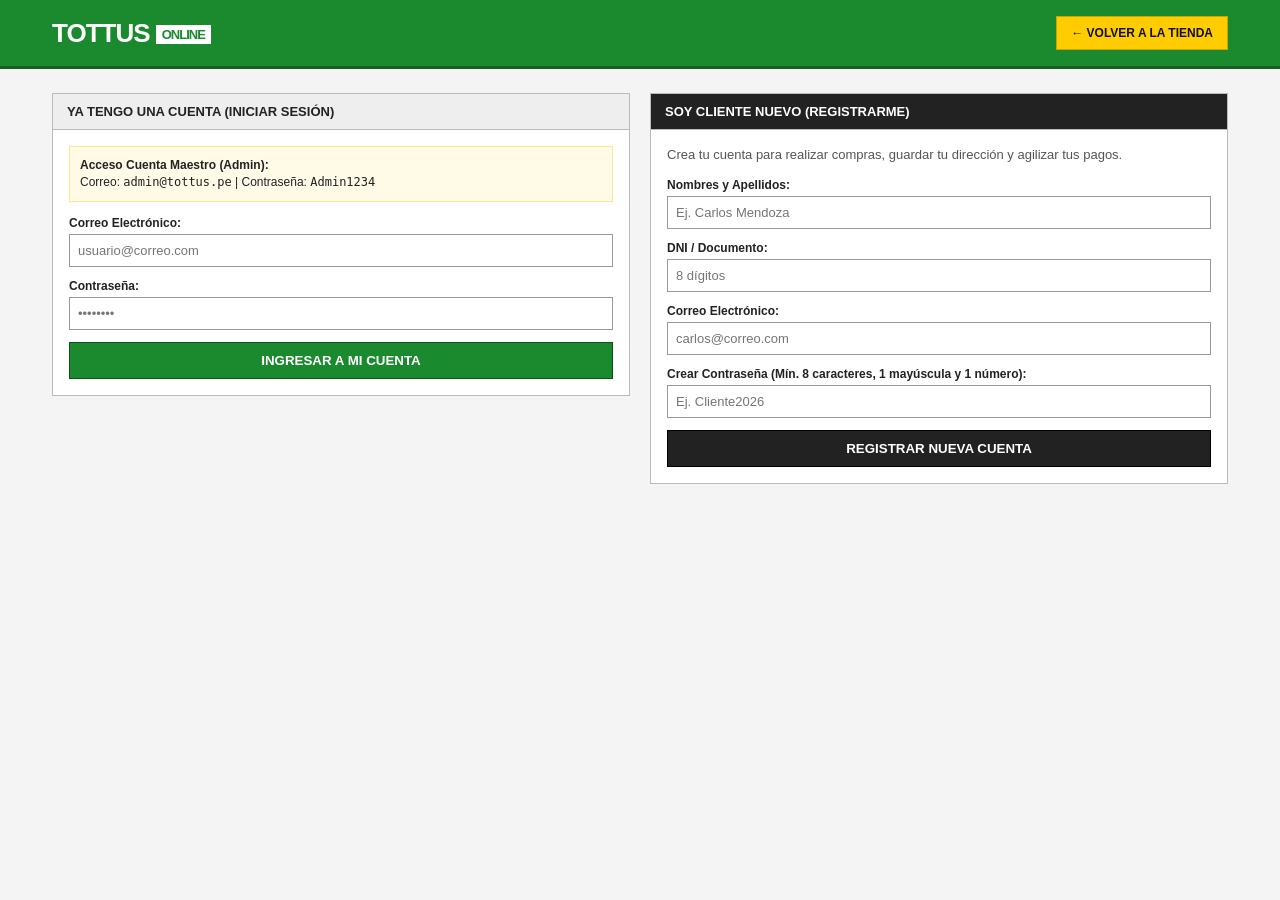
<file: tienda-store/admin.html>
<!DOCTYPE html>
<html lang="es">
<head>
  <meta charset="UTF-8">
  <meta name="viewport" content="width=device-width, initial-scale=1.0">
  <meta http-equiv="Content-Security-Policy" content="default-src 'self'; style-src 'self' 'unsafe-inline'; script-src 'self';">
  <meta http-equiv="X-Content-Type-Options" content="nosniff">
  <title>Panel Cuenta Maestro | TOTTUS ONLINE</title>
  <link rel="stylesheet" href="css/styles.css">
</head>
<body>

  <header class="site-header admin-site-header">
    <div class="container header-grid">
      <div class="logo-box">
        <a href="index.html">TOTTUS <span>PANEL MAESTRO</span></a>
      </div>
      <div class="admin-nav-actions">
        <a href="index.html" class="btn-header-cart">VER TIENDA EN VIVO</a>
        <button type="button" id="admin-logout-btn" class="btn-danger-square">CERRAR SESIÓN</button>
      </div>
    </div>
  </header>

  <div class="container admin-container">
    <!-- Bloque 1: Promoción Global -->
    <section class="square-panel mb-16">
      <div class="panel-title-bar">
        <h3>1. CONFIGURACIÓN DE CINTILLO PROMOCIONAL GLOBAL</h3>
      </div>
      <div class="panel-body inline-form">
        <input type="text" id="admin-promo-input" placeholder="Escribe el anuncio promocional de la cabecera...">
        <button type="button" id="save-promo-btn" class="btn-dark-square">GUARDAR PROMOCIÓN</button>
      </div>
    </section>

    <!-- Bloque 2: Formulario de Producto -->
    <section class="square-panel mb-16">
      <div class="panel-title-bar">
        <h3 id="form-section-title">2. AGREGAR NUEVO PRODUCTO AL CATÁLOGO</h3>
      </div>
      <form id="product-form" class="panel-body admin-form-grid">
        <input type="hidden" id="edit-prod-id">

        <div class="form-group">
          <label>Nombre del Producto:</label>
          <input type="text" id="prod-name" required placeholder="Ej. Aceite de Oliva Extra Virgen 500ml">
        </div>
        <div class="form-group">
          <label>Marca:</label>
          <input type="text" id="prod-brand" required placeholder="Ej. COSTEÑO">
        </div>
        <div class="form-group">
          <label>Categoría:</label>
          <select id="prod-category">
            <option value="Abarrotes">Abarrotes</option>
            <option value="Lacteos">Lácteos y Huevos</option>
            <option value="Frescos">Carnes y Frescos</option>
            <option value="Bebidas">Bebidas</option>
            <option value="Limpieza">Limpieza</option>
          </select>
        </div>
        <div class="form-group">
          <label>Ícono / Emoji:</label>
          <input type="text" id="prod-emoji" value="📦" maxlength="4">
        </div>
        <div class="form-group">
          <label>Precio Final / Oferta (S/):</label>
          <input type="number" id="prod-price" step="0.10" min="0.10" required placeholder="14.90">
        </div>
        <div class="form-group">
          <label>Precio Regular Tachado (Opcional):</label>
          <input type="number" id="prod-old-price" step="0.10" min="0" placeholder="Dejar vacío si no es oferta">
        </div>

        <div class="form-actions-row">
          <button type="submit" class="btn-primary-square">GUARDAR PRODUCTO</button>
          <button type="button" id="cancel-edit-btn" class="btn-secondary-square hidden">CANCELAR EDICIÓN</button>
        </div>
      </form>
    </section>

    <!-- Bloque 3: Tabla de Inventario -->
    <section class="square-panel">
      <div class="panel-title-bar">
        <h3>3. INVENTARIO Y GESTIÓN DE OFERTAS (<span id="total-admin-products">0</span>)</h3>
      </div>
      <div class="panel-body table-responsive">
        <table class="classic-table">
          <thead>
            <tr>
              <th>SKU</th>
              <th>Producto</th>
              <th>Marca</th>
              <th>Categoría</th>
              <th>Precio Normal</th>
              <th>Precio Venta</th>
              <th>Estado</th>
              <th>Acciones</th>
            </tr>
          </thead>
          <tbody id="admin-inventory-tbody"></tbody>
        </table>
      </div>
    </section>
  </div>

  <script src="js/security.js"></script>
  <script src="js/store.js"></script>
  <script src="js/admin.js"></script>
</body>
</html>
</file>
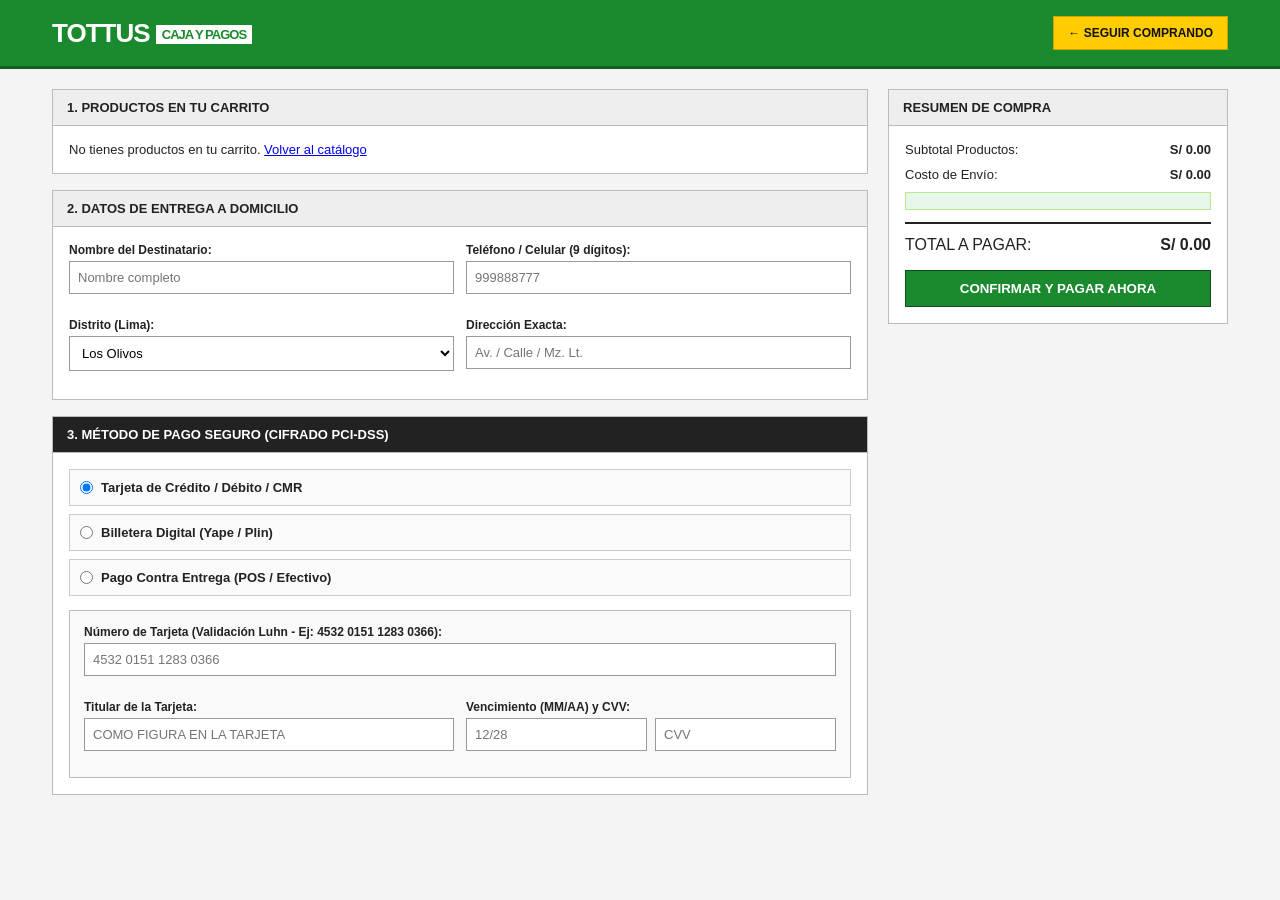
<file: tienda-store/checkout.html>
<!DOCTYPE html>
<html lang="es">
<head>
  <meta charset="UTF-8">
  <meta name="viewport" content="width=device-width, initial-scale=1.0">
  <meta http-equiv="Content-Security-Policy" content="default-src 'self'; style-src 'self' 'unsafe-inline'; script-src 'self';">
  <meta http-equiv="X-Content-Type-Options" content="nosniff">
  <title>Pasarela de Pagos | TOTTUS ONLINE</title>
  <link rel="stylesheet" href="css/styles.css">
</head>
<body>

  <header class="site-header">
    <div class="container header-grid">
      <div class="logo-box">
        <a href="index.html">TOTTUS <span>CAJA Y PAGOS</span></a>
      </div>
      <div>
        <a href="index.html" class="btn-header-cart">&larr; SEGUIR COMPRANDO</a>
      </div>
    </div>
  </header>

  <div class="container checkout-layout" id="checkout-main-container">
    
    <!-- COLUMNA IZQUIERDA: Detalle del Carrito + Datos de Entrega + Método de Pago -->
    <div class="checkout-left">
      
      <!-- Paso 1: Revisión de Productos -->
      <section class="square-panel mb-16">
        <div class="panel-title-bar">
          <h3>1. PRODUCTOS EN TU CARRITO</h3>
        </div>
        <div class="panel-body" id="checkout-cart-list"></div>
      </section>

      <!-- Paso 2: Datos de Despacho -->
      <section class="square-panel mb-16">
        <div class="panel-title-bar">
          <h3>2. DATOS DE ENTREGA A DOMICILIO</h3>
        </div>
        <div class="panel-body checkout-form-grid">
          <div class="form-group">
            <label>Nombre del Destinatario:</label>
            <input type="text" id="ship-name" required placeholder="Nombre completo">
          </div>
          <div class="form-group">
            <label>Teléfono / Celular (9 dígitos):</label>
            <input type="tel" id="ship-phone" required maxlength="9" placeholder="999888777">
          </div>
          <div class="form-group">
            <label>Distrito (Lima):</label>
            <select id="ship-district">
              <option value="Los Olivos">Los Olivos</option>
              <option value="San Martín de Porres">San Martín de Porres</option>
              <option value="Independencia">Independencia</option>
              <option value="Miraflores">Miraflores</option>
              <option value="San Isidro">San Isidro</option>
              <option value="Santiago de Surco">Santiago de Surco</option>
            </select>
          </div>
          <div class="form-group">
            <label>Dirección Exacta:</label>
            <input type="text" id="ship-address" required placeholder="Av. / Calle / Mz. Lt.">
          </div>
        </div>
      </section>

      <!-- Paso 3: Pasarela de Pago -->
      <section class="square-panel">
        <div class="panel-title-bar dark-bar">
          <h3>3. MÉTODO DE PAGO SEGURO (CIFRADO PCI-DSS)</h3>
        </div>
        <div class="panel-body">
          <div class="payment-methods-tabs">
            <label class="pay-option">
              <input type="radio" name="payment_method" value="card" checked> Tarjeta de Crédito / Débito / CMR
            </label>
            <label class="pay-option">
              <input type="radio" name="payment_method" value="yape"> Billetera Digital (Yape / Plin)
            </label>
            <label class="pay-option">
              <input type="radio" name="payment_method" value="cash"> Pago Contra Entrega (POS / Efectivo)
            </label>
          </div>

          <!-- Formulario Tarjeta -->
          <div id="method-card-box" class="payment-details-box">
            <div class="checkout-form-grid">
              <div class="form-group full-col">
                <label>Número de Tarjeta (Validación Luhn - Ej: 4532 0151 1283 0366):</label>
                <input type="text" id="card-number" maxlength="19" autocomplete="off" placeholder="4532 0151 1283 0366">
              </div>
              <div class="form-group">
                <label>Titular de la Tarjeta:</label>
                <input type="text" id="card-holder" autocomplete="off" placeholder="COMO FIGURA EN LA TARJETA">
              </div>
              <div class="form-group">
                <label>Vencimiento (MM/AA) y CVV:</label>
                <div class="inline-two">
                  <input type="text" id="card-exp" maxlength="5" autocomplete="off" placeholder="12/28">
                  <input type="password" id="card-cvv" maxlength="3" autocomplete="off" placeholder="CVV">
                </div>
              </div>
            </div>
          </div>

          <!-- Formulario Yape / Plin -->
          <div id="method-yape-box" class="payment-details-box hidden">
            <p><strong>Escanea o transfiere al número oficial:</strong> <code>987-654-321</code> (TOTTUS PERÚ S.A.)</p>
            <div class="form-group mt-10">
              <label>Ingresa el código de aprobación (6 dígitos):</label>
              <input type="text" id="yape-code" maxlength="6" autocomplete="off" placeholder="Ej. 482910">
            </div>
          </div>

          <!-- Formulario Contra Entrega -->
          <div id="method-cash-box" class="payment-details-box hidden">
            <p>El repartidor llevará un terminal POS inalámbrico o vuelto exacto al momento de entregar tu pedido.</p>
          </div>
        </div>
      </section>
    </div>

    <!-- COLUMNA DERECHA: Resumen de Orden -->
    <aside class="checkout-right">
      <section class="square-panel">
        <div class="panel-title-bar">
          <h3>RESUMEN DE COMPRA</h3>
        </div>
        <div class="panel-body">
          <div class="summary-line">
            <span>Subtotal Productos:</span>
            <strong id="summary-subtotal">S/ 0.00</strong>
          </div>
          <div class="summary-line">
            <span>Costo de Envío:</span>
            <strong id="summary-shipping">S/ 0.00</strong>
          </div>
          <div class="summary-note" id="shipping-hint"></div>
          <div class="summary-total">
            <span>TOTAL A PAGAR:</span>
            <strong id="summary-total">S/ 0.00</strong>
          </div>

          <p id="checkout-error" class="error-text"></p>
          <button type="button" id="confirm-payment-btn" class="btn-primary-square">CONFIRMAR Y PAGAR AHORA</button>
        </div>
      </section>
    </aside>

  </div>

  <!-- Pantalla de Boleta Electrónica (Se muestra tras pagar) -->
  <div class="container hidden" id="receipt-container">
    <div class="square-panel receipt-box">
      <div class="panel-title-bar">
        <h3>COMPROBANTE DE PAGO ELECTRÓNICO - PEDIDO CONFIRMADO</h3>
      </div>
      <div class="panel-body" id="receipt-content"></div>
    </div>
  </div>

  <script src="js/security.js"></script>
  <script src="js/store.js"></script>
  <script src="js/checkout.js"></script>
</body>
</html>
</file>
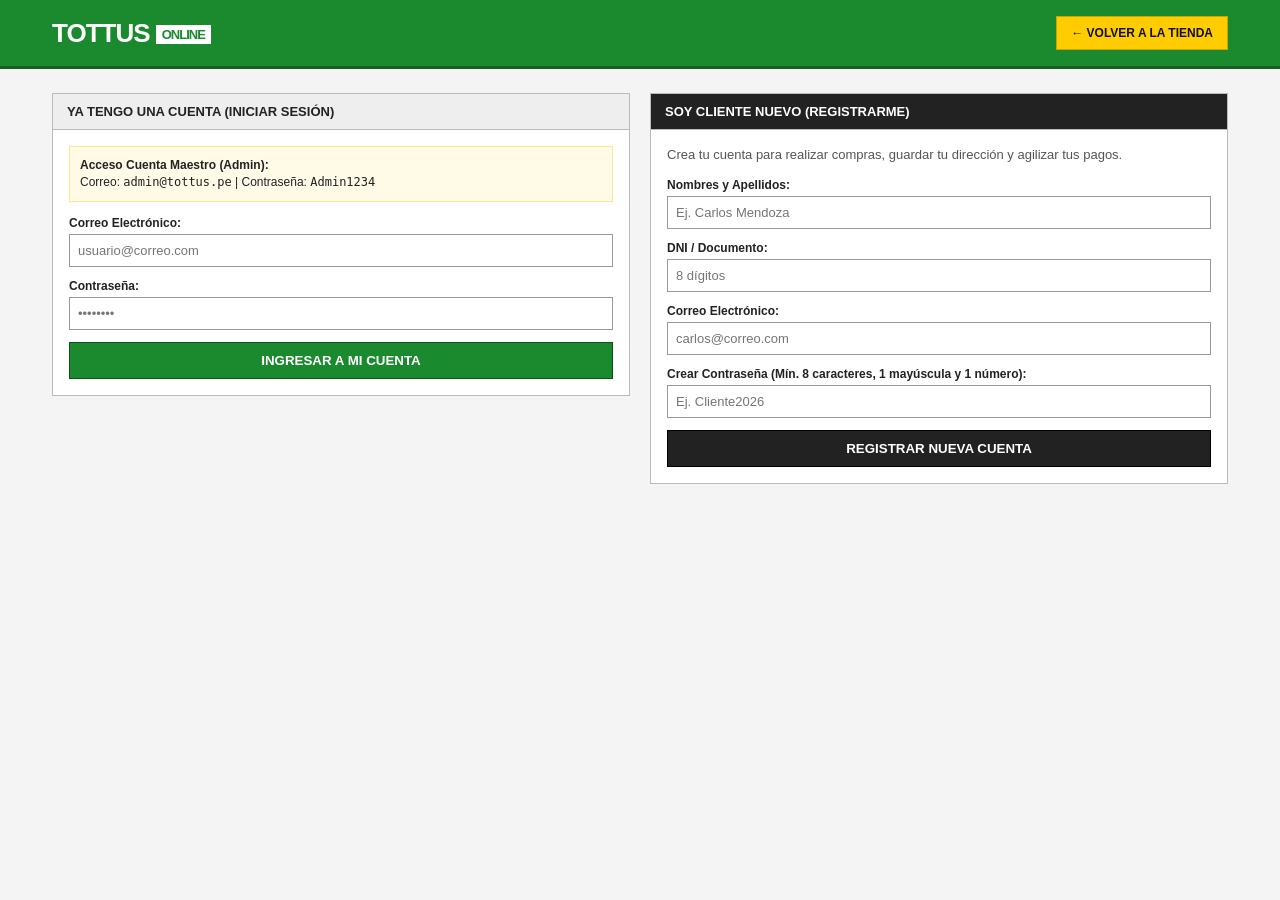
<file: tienda-store/login.html>
<!DOCTYPE html>
<html lang="es">
<head>
  <meta charset="UTF-8">
  <meta name="viewport" content="width=device-width, initial-scale=1.0">
  <meta http-equiv="Content-Security-Policy" content="default-src 'self'; style-src 'self' 'unsafe-inline'; script-src 'self';">
  <meta http-equiv="X-Content-Type-Options" content="nosniff">
  <title>Acceso de Usuarios | TOTTUS ONLINE</title>
  <link rel="stylesheet" href="css/styles.css">
</head>
<body>

  <header class="site-header">
    <div class="container header-grid">
      <div class="logo-box">
        <a href="index.html">TOTTUS <span>ONLINE</span></a>
      </div>
      <div>
        <a href="index.html" class="btn-header-cart">&larr; VOLVER A LA TIENDA</a>
      </div>
    </div>
  </header>

  <div class="container auth-page-wrapper">
    <!-- Columna 1: Iniciar Sesión -->
    <section class="square-panel">
      <div class="panel-title-bar">
        <h2>YA TENGO UNA CUENTA (INICIAR SESIÓN)</h2>
      </div>
      <form id="login-form" class="panel-body" autocomplete="off">
        <div class="info-note">
          <strong>Acceso Cuenta Maestro (Admin):</strong><br>
          Correo: <code>admin@tottus.pe</code> | Contraseña: <code>Admin1234</code>
        </div>

        <div class="form-group">
          <label>Correo Electrónico:</label>
          <input type="email" id="login-email" required placeholder="usuario@correo.com">
        </div>
        <div class="form-group">
          <label>Contraseña:</label>
          <input type="password" id="login-password" required placeholder="••••••••">
        </div>

        <p id="login-error" class="error-text"></p>
        <button type="submit" class="btn-primary-square">INGRESAR A MI CUENTA</button>
      </form>
    </section>

    <!-- Columna 2: Registrar Nuevo Usuario -->
    <section class="square-panel">
      <div class="panel-title-bar dark-bar">
        <h2>SOY CLIENTE NUEVO (REGISTRARME)</h2>
      </div>
      <form id="register-form" class="panel-body" autocomplete="off">
        <p class="panel-desc">Crea tu cuenta para realizar compras, guardar tu dirección y agilizar tus pagos.</p>

        <div class="form-group">
          <label>Nombres y Apellidos:</label>
          <input type="text" id="reg-name" required placeholder="Ej. Carlos Mendoza">
        </div>
        <div class="form-group">
          <label>DNI / Documento:</label>
          <input type="text" id="reg-dni" required maxlength="8" pattern="\d{8}" placeholder="8 dígitos">
        </div>
        <div class="form-group">
          <label>Correo Electrónico:</label>
          <input type="email" id="reg-email" required placeholder="carlos@correo.com">
        </div>
        <div class="form-group">
          <label>Crear Contraseña (Mín. 8 caracteres, 1 mayúscula y 1 número):</label>
          <input type="password" id="reg-password" required minlength="8" placeholder="Ej. Cliente2026">
        </div>

        <p id="reg-error" class="error-text"></p>
        <button type="submit" class="btn-dark-square full-width">REGISTRAR NUEVA CUENTA</button>
      </form>
    </section>
  </div>

  <script src="js/security.js"></script>
  <script src="js/store.js"></script>
  <script src="js/auth.js"></script>
</body>
</html>
</file>
<file: tienda-store/css/styles.css>
/* Estética clásica estrictamente cuadrada (0px radius) */
* {
  box-sizing: border-box;
  margin: 0;
  padding: 0;
  border-radius: 0 !important;
}

body {
  font-family: Arial, Helvetica, sans-serif;
  font-size: 13px;
  color: #222222;
  background-color: #f4f4f4;
}

.container {
  max-width: 1200px;
  margin: 0 auto;
  padding: 0 12px;
}

.mb-16 { margin-bottom: 16px; }
.mt-10 { margin-top: 10px; }
.full-width { width: 100%; }
.hidden { display: none !important; }

/* Barra superior */
.top-strip {
  background-color: #222222;
  color: #eeeeee;
  font-size: 11px;
  padding: 6px 0;
}

.strip-flex {
  display: flex;
  justify-content: space-between;
  align-items: center;
  flex-wrap: wrap;
  gap: 8px;
}

.user-controls {
  display: flex;
  align-items: center;
  gap: 10px;
}

.top-link {
  color: #ffcc00;
  font-weight: bold;
  text-decoration: underline;
  background: none;
  border: none;
  font-size: 11px;
  cursor: pointer;
}

.admin-badge-link {
  background-color: #d90000;
  color: #ffffff;
  padding: 2px 6px;
  font-weight: bold;
  text-decoration: none;
  font-size: 11px;
}

/* Cintillo global */
.global-promo-bar {
  background-color: #ffcc00;
  color: #111111;
  border-bottom: 1px solid #cca300;
  padding: 7px 0;
  text-align: center;
  font-size: 12px;
}

/* Cabecera */
.site-header {
  background-color: #1b8a2e;
  border-bottom: 3px solid #126120;
}

.admin-site-header {
  background-color: #800000;
  border-bottom: 3px solid #4d0000;
}

.header-grid {
  display: flex;
  align-items: center;
  justify-content: space-between;
  gap: 16px;
  padding: 16px 12px;
}

.logo-box a {
  color: #ffffff;
  text-decoration: none;
  font-size: 26px;
  font-weight: bold;
  letter-spacing: -1px;
}

.logo-box span {
  background-color: #ffffff;
  color: #1b8a2e;
  font-size: 13px;
  padding: 2px 6px;
  vertical-align: middle;
}

.admin-site-header .logo-box span {
  color: #800000;
}

.search-box {
  display: flex;
  flex: 1;
  max-width: 550px;
}

.search-box input {
  flex: 1;
  padding: 9px 10px;
  border: 1px solid #0e4f19;
  font-size: 13px;
  outline: none;
}

.search-box button {
  background-color: #111111;
  color: #ffffff;
  border: 1px solid #111111;
  padding: 0 18px;
  font-weight: bold;
  font-size: 12px;
  cursor: pointer;
}

.btn-header-cart {
  display: inline-block;
  background-color: #ffcc00;
  color: #111111;
  border: 1px solid #cca300;
  padding: 9px 14px;
  font-size: 12px;
  font-weight: bold;
  text-decoration: none;
}

.btn-header-cart:hover {
  background-color: #e6b800;
}

/* Menú horizontal */
.main-nav {
  background-color: #146b23;
  border-top: 1px solid #259e39;
}

.nav-links {
  display: flex;
  flex-wrap: wrap;
}

.nav-item {
  color: #ffffff;
  text-decoration: none;
  font-weight: bold;
  font-size: 12px;
  padding: 10px 16px;
  border-right: 1px solid #1b8a2e;
}

.nav-item:hover,
.nav-item.active {
  background-color: #0d4717;
}

.breadcrumb-bar {
  background-color: #ffffff;
  border-bottom: 1px solid #dcdcdc;
  padding: 8px 0;
  font-size: 12px;
  color: #666666;
  margin-bottom: 16px;
}

/* Layout Catálogo */
.page-layout {
  display: grid;
  grid-template-columns: 240px 1fr;
  gap: 16px;
  align-items: start;
  margin-bottom: 40px;
}

.sidebar-filters {
  background-color: #ffffff;
  border: 1px solid #cccccc;
}

.filter-header {
  background-color: #eeeeee;
  border-bottom: 1px solid #cccccc;
  padding: 10px 12px;
  display: flex;
  justify-content: space-between;
  align-items: center;
}

.filter-header h3 { font-size: 13px; }

#clear-filters-btn {
  background: none;
  border: none;
  color: #1b8a2e;
  text-decoration: underline;
  font-size: 11px;
  cursor: pointer;
}

.filter-block {
  padding: 12px;
  border-bottom: 1px solid #e0e0e0;
}

.filter-block h4 {
  font-size: 12px;
  margin-bottom: 8px;
  padding-bottom: 4px;
  border-bottom: 1px solid #eeeeee;
}

.check-row {
  display: flex;
  align-items: center;
  gap: 7px;
  margin-bottom: 6px;
  cursor: pointer;
  font-size: 12px;
}

.price-inputs {
  display: flex;
  align-items: center;
  gap: 6px;
  margin-bottom: 8px;
}

.price-inputs input {
  width: 100%;
  padding: 5px;
  border: 1px solid #bbbbbb;
  font-size: 12px;
}

.btn-sidebar {
  width: 100%;
  background-color: #444444;
  color: #ffffff;
  border: 1px solid #222222;
  padding: 6px;
  font-size: 11px;
  font-weight: bold;
  cursor: pointer;
}

.toolbar {
  background-color: #ffffff;
  border: 1px solid #cccccc;
  padding: 10px 14px;
  margin-bottom: 14px;
  display: flex;
  justify-content: space-between;
  align-items: center;
}

.sort-box select {
  padding: 4px 8px;
  border: 1px solid #bbbbbb;
  font-size: 12px;
  background-color: #ffffff;
}

/* Grilla y Tarjetas */
.products-grid {
  display: grid;
  grid-template-columns: repeat(auto-fill, minmax(215px, 1fr));
  gap: 12px;
}

.product-card {
  background-color: #ffffff;
  border: 1px solid #cccccc;
  padding: 12px;
  display: flex;
  flex-direction: column;
  justify-content: space-between;
  position: relative;
}

.product-card:hover { border-color: #1b8a2e; }

.offer-flag {
  position: absolute;
  top: 0;
  left: 0;
  background-color: #d90000;
  color: #ffffff;
  font-size: 11px;
  font-weight: bold;
  padding: 3px 7px;
}

.product-img-box {
  height: 120px;
  background-color: #fafafa;
  border: 1px solid #eeeeee;
  display: flex;
  align-items: center;
  justify-content: center;
  font-size: 54px;
  margin-bottom: 10px;
}

.product-sku { font-size: 10px; color: #888888; }
.product-brand { font-size: 11px; font-weight: bold; color: #555555; margin-top: 2px; }
.product-name { font-size: 13px; color: #111111; margin: 4px 0 10px; line-height: 1.3; }

.price-section {
  border-top: 1px solid #eeeeee;
  padding-top: 8px;
  margin-bottom: 10px;
}

.old-price { font-size: 11px; color: #777777; text-decoration: line-through; display: block; }
.final-price { font-size: 17px; font-weight: bold; color: #d90000; }
.regular-price { font-size: 17px; font-weight: bold; color: #222222; }

.btn-add-cart {
  width: 100%;
  background-color: #1b8a2e;
  color: #ffffff;
  border: 1px solid #126120;
  padding: 8px;
  font-size: 12px;
  font-weight: bold;
  cursor: pointer;
}

.btn-add-cart:hover { background-color: #146b23; }

/* Paneles Cuadrados (Login, Admin, Checkout) */
.square-panel {
  background-color: #ffffff;
  border: 1px solid #bbbbbb;
}

.panel-title-bar {
  background-color: #eeeeee;
  border-bottom: 1px solid #bbbbbb;
  padding: 10px 14px;
}

.panel-title-bar.dark-bar {
  background-color: #222222;
  color: #ffffff;
}

.panel-title-bar h2,
.panel-title-bar h3 { font-size: 13px; }

.panel-body { padding: 16px; }
.panel-desc { color: #555555; margin-bottom: 14px; line-height: 1.4; }

.info-note {
  background-color: #fffbe6;
  border: 1px solid #ffe58f;
  padding: 10px;
  margin-bottom: 14px;
  font-size: 12px;
  line-height: 1.4;
}

.form-group { margin-bottom: 12px; }
.form-group label { display: block; font-weight: bold; margin-bottom: 4px; font-size: 12px; }
.form-group input,
.form-group select {
  width: 100%;
  padding: 8px;
  border: 1px solid #999999;
  font-size: 13px;
  background-color: #ffffff;
}

.error-text { color: #d90000; font-weight: bold; margin-bottom: 10px; }

/* Botones Cuadrados */
.btn-primary-square {
  width: 100%;
  background-color: #1b8a2e;
  color: #ffffff;
  border: 1px solid #0e4f19;
  padding: 10px 14px;
  font-weight: bold;
  cursor: pointer;
}

.btn-dark-square {
  background-color: #222222;
  color: #ffffff;
  border: 1px solid #000000;
  padding: 10px 14px;
  font-weight: bold;
  cursor: pointer;
}

.btn-secondary-square {
  background-color: #666666;
  color: #ffffff;
  border: 1px solid #333333;
  padding: 10px 14px;
  font-weight: bold;
  cursor: pointer;
}

.btn-danger-square {
  background-color: #d90000;
  color: #ffffff;
  border: 1px solid #800000;
  padding: 9px 14px;
  font-weight: bold;
  cursor: pointer;
}

/* Página Login */
.auth-page-wrapper {
  display: grid;
  grid-template-columns: 1fr 1fr;
  gap: 20px;
  margin-top: 24px;
  margin-bottom: 40px;
  align-items: start;
}

/* Página Admin */
.admin-container { margin-top: 20px; margin-bottom: 40px; }
.admin-nav-actions { display: flex; gap: 10px; }
.inline-form { display: flex; gap: 10px; }
.inline-form input { flex: 1; padding: 8px; border: 1px solid #999999; }

.admin-form-grid {
  display: grid;
  grid-template-columns: repeat(3, 1fr);
  gap: 12px;
}

.form-actions-row { grid-column: 1 / -1; display: flex; gap: 10px; }
.table-responsive { overflow-x: auto; }

.classic-table {
  width: 100%;
  border-collapse: collapse;
  font-size: 12px;
}

.classic-table th,
.classic-table td {
  border: 1px solid #cccccc;
  padding: 8px;
  text-align: left;
}

.classic-table th { background-color: #eeeeee; }

.btn-tbl-edit {
  background-color: #ffcc00;
  border: 1px solid #b38f00;
  padding: 4px 8px;
  font-weight: bold;
  cursor: pointer;
}

.btn-tbl-del {
  background-color: #d90000;
  color: #ffffff;
  border: 1px solid #800000;
  padding: 4px 8px;
  font-weight: bold;
  cursor: pointer;
}

/* Página Checkout y Pasarela de Pagos */
.checkout-layout {
  display: grid;
  grid-template-columns: 1fr 340px;
  gap: 20px;
  margin-top: 20px;
  margin-bottom: 40px;
  align-items: start;
}

.checkout-cart-row {
  display: flex;
  justify-content: space-between;
  align-items: center;
  padding: 10px 0;
  border-bottom: 1px solid #dddddd;
  gap: 12px;
}

.qty-controls { display: flex; align-items: center; }
.qty-controls button {
  width: 26px;
  height: 26px;
  border: 1px solid #999999;
  background-color: #eeeeee;
  font-weight: bold;
  cursor: pointer;
}
.qty-controls span { padding: 0 10px; font-weight: bold; }

.checkout-form-grid {
  display: grid;
  grid-template-columns: 1fr 1fr;
  gap: 12px;
}

.full-col { grid-column: 1 / -1; }
.inline-two { display: flex; gap: 8px; }

.payment-methods-tabs {
  display: flex;
  flex-direction: column;
  gap: 8px;
  margin-bottom: 14px;
}

.pay-option {
  border: 1px solid #cccccc;
  background-color: #fafafa;
  padding: 10px;
  font-weight: bold;
  cursor: pointer;
  display: flex;
  align-items: center;
  gap: 8px;
}

.payment-details-box {
  border: 1px solid #bbbbbb;
  background-color: #f9f9f9;
  padding: 14px;
}

.summary-line {
  display: flex;
  justify-content: space-between;
  margin-bottom: 10px;
  font-size: 13px;
}

.summary-note {
  background-color: #e6f7ea;
  border: 1px solid #b7eb8f;
  padding: 8px;
  font-size: 11px;
  margin-bottom: 12px;
}

.summary-total {
  border-top: 2px solid #222222;
  padding-top: 12px;
  margin-bottom: 16px;
  display: flex;
  justify-content: space-between;
  font-size: 16px;
}

.receipt-box {
  max-width: 650px;
  margin: 30px auto 50px;
}

.site-footer {
  background-color: #222222;
  color: #cccccc;
  border-top: 4px solid #1b8a2e;
}

.footer-bottom {
  text-align: center;
  padding: 14px;
  font-size: 11px;
}

@media (max-width: 768px) {
  .page-layout,
  .auth-page-wrapper,
  .admin-form-grid,
  .checkout-layout,
  .checkout-form-grid {
    grid-template-columns: 1fr;
  }
  .header-grid {
    flex-direction: column;
    align-items: stretch;
  }
}
</file>
